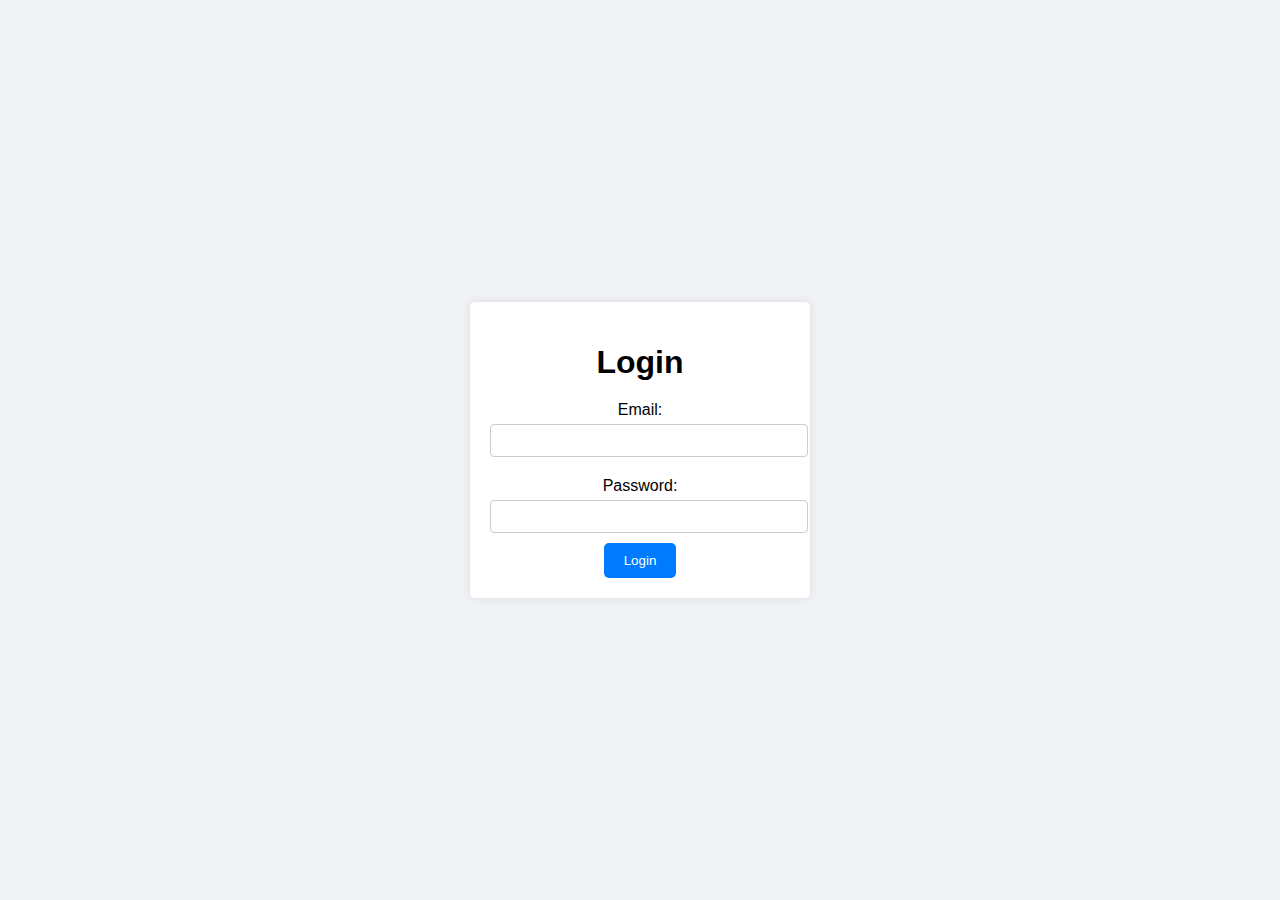
<file: index.html>
<!DOCTYPE html>
<html lang="en">
<head>
    <meta charset="UTF-8">
    <meta name="viewport" content="width=device-width, initial-scale=1.0">
    <title>User Profile</title>
    <link rel="stylesheet" href="stayl.css">
</head>
<body>
    <div class="container">
        <div class="sidebar">
            <h2>Dashboard</h2>
            <a href="#" id="profile-link">Profile</a>
        </div>
        <div class="content">
            <h1>User Profile</h1>
            <div id="profile-container"></div>
            <button id="edit-profile">Edit Profile</button>
        </div>
    </div>
    <script src="app.js"></script>
</body>
</html>
</file>
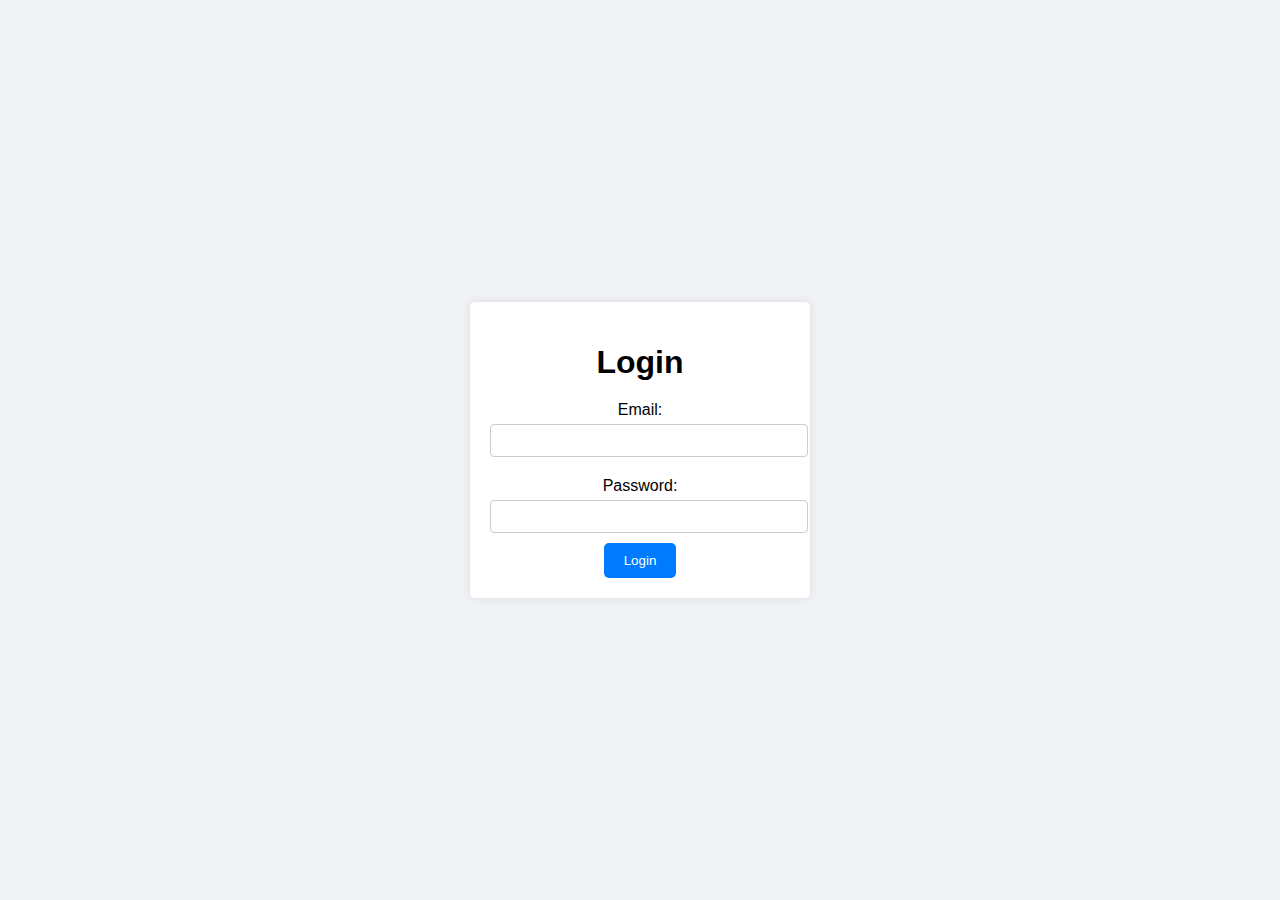
<file: login.html>
<!DOCTYPE html>
<html lang="en">
<head>
    <meta charset="UTF-8">
    <meta name="viewport" content="width=device-width, initial-scale=1.0">
    <title>Login</title>
    <link rel="stylesheet" href="login.css">
</head>
<body>
    <div class="login-container">
        <h1>Login</h1>
        <form id="login-form">
            <label for="email">Email:</label>
            <input type="email" id="email" name="email" required>
            
            <label for="password">Password:</label>
            <input type="password" id="password" name="password" required>
            
            <button type="submit">Login</button>
        </form>
    </div>
    <script src="login.js"></script>
</body>
</html>
</file>
<file: stayl.css>
body, h1, h2, p, a, button {
    margin: 0;
    padding: 0;
    box-sizing: border-box;
}


body {
    font-family: Arial, sans-serif;
    background-color: #f0f2f5;
    color: #333;
}


.container {
    display: flex;
    min-height: 100vh;
}

.sidebar {
    width: 250px;
    background-color: #343a40;
    padding: 20px;
    color: #fff;
    display: flex;
    flex-direction: column;
    align-items: center;
}

.sidebar h2 {
    margin-bottom: 20px;
}

.sidebar a {
    color: #fff;
    text-decoration: none;
    margin: 10px 0;
    padding: 10px 20px;
    width: 100%;
    text-align: center;
    background-color: #495057;
    border-radius: 5px;
    transition: background-color 0.3s;
}

.sidebar a:hover {
    background-color: #6c757d;
}


.content {
    flex-grow: 1;
    padding: 40px;
    background-color: #fff;
}

#profile-container {
    margin-bottom: 20px;
    padding: 20px;
    border: 1px solid #ddd;
    border-radius: 5px;
    background-color: #f8f9fa;
}


button {
    padding: 10px 20px;
    background-color: #007BFF;
    color: #fff;
    border: none;
    border-radius: 5px;
    cursor: pointer;
    transition: background-color 0.3s;
}

button:hover {
    background-color: #0056b3;
}
</file>
<file: login.css>
body {
    font-family: Arial, sans-serif;
    background-color: #f0f2f5;
    display: flex;
    justify-content: center;
    align-items: center;
    height: 100vh;
    margin: 0;
}

.login-container {
    background-color: #fff;
    padding: 20px;
    border-radius: 5px;
    box-shadow: 0 0 10px rgba(0, 0, 0, 0.1);
    width: 300px;
    text-align: center;
}

h1 {
    margin-bottom: 20px;
}

label {
    display: block;
    margin: 10px 0 5px;
}

input {
    width: 100%;
    padding: 8px;
    margin-bottom: 10px;
    border: 1px solid #ccc;
    border-radius: 4px;
}

button {
    padding: 10px 20px;
    background-color: #007BFF;
    color: #fff;
    border: none;
    border-radius: 5px;
    cursor: pointer;
    transition: background-color 0.3s;
}

button:hover {
    background-color: #0056b3;
}
</file>
